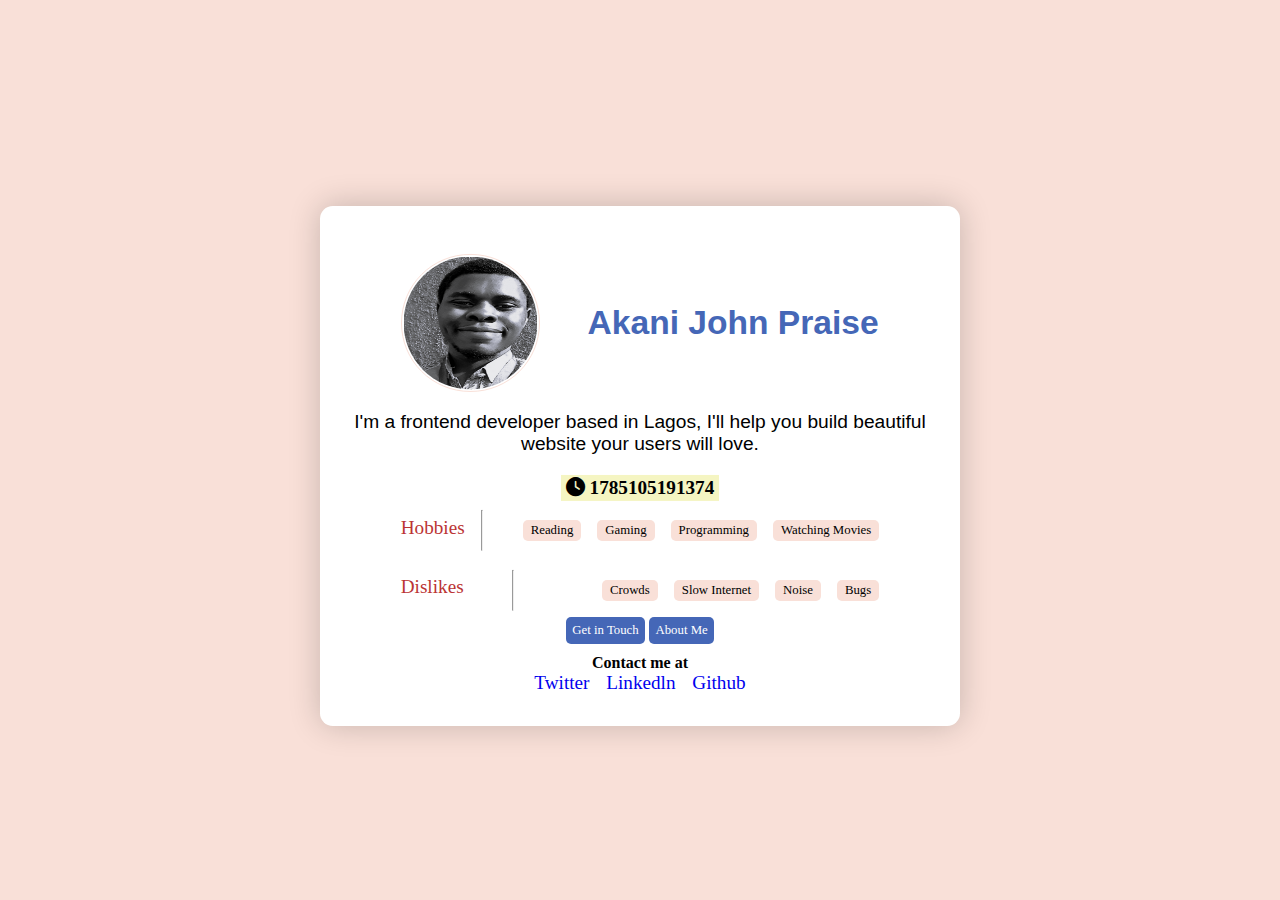
<file: index.html>
<!DOCTYPE html>
<html lang="en">
<head>
    <meta charset="UTF-8">
    <meta name="viewport" content="width=device-width, initial-scale=1.0">
    <title>Profile Card</title>
    <link rel="stylesheet" href="https://cdnjs.cloudflare.com/ajax/libs/font-awesome/6.5.0/css/all.min.css">
    <link rel="stylesheet" href="styles.css">
</head>
<body>
    <article data-testid="test-profile-card" class="profile-card">
            <figure>
            <img src="me.png" alt="user-image" data-testid="test-user-avatar"> 
            <figcaption data-testid="test-user-name"><h2>Akani John Praise</h2></figcaption>
            </figure>        
        <p data-testid="test-user-bio" class="bio">I'm a frontend developer based in Lagos, I'll help you build beautiful website your users will love.</p>
        <div class="clock">
            <i class="fas fa-clock" ></i>
        <b data-testid="test-user-time" id="time"></b>
 </div>
    <div class="about">
        <section id="hobbies" data-testid="test-user-hobbies">
        <span class="list">Hobbies</span>
        <hr>
        <ul>
            <li>Reading</li>
            <li>Gaming</li>
            <li>Programming</li>
            <li>Watching Movies</li>
        </ul>
        </section>
        <section id="dislikes" data-testid="test-user-dislikes">
            <span>Dislikes</span>
            <hr>
            <ul>
                <li>Crowds</li>
                <li>Slow Internet</li>
                <li>Noise</li>
                <li>Bugs</li>
            </ul>
        </section>
    </div>
    <footer>
    <a href="contact-us.html" class="buttons">Get in Touch</a>
    <a href="about-us.html" class="buttons">About Me</a>
    </footer>
     <div class="socials">
        <b>Contact me at</b>
    <nav data-testid="test-user-social-links">
        <a href="https://x.com/happycode_" target="_blank" rel="noopener noreferrer" data-testid="test-user-social-twitter">Twitter</a>
        <a href="https://www.linkedin.com/in/akani-johnpraise-97221222b" target="_blank" data-testid="test-user-social-linkedln">Linkedln</a>
        <a href="https://github.com/Johnn-cyber" target="_blank" data-testid="test-user-social-github">Github</a>
    </nav>
    </div>
    </article>
    <script>
        let time = document.getElementById("time");
        time.textContent =Date.now();
    </script>
</body>

</html>
</file>
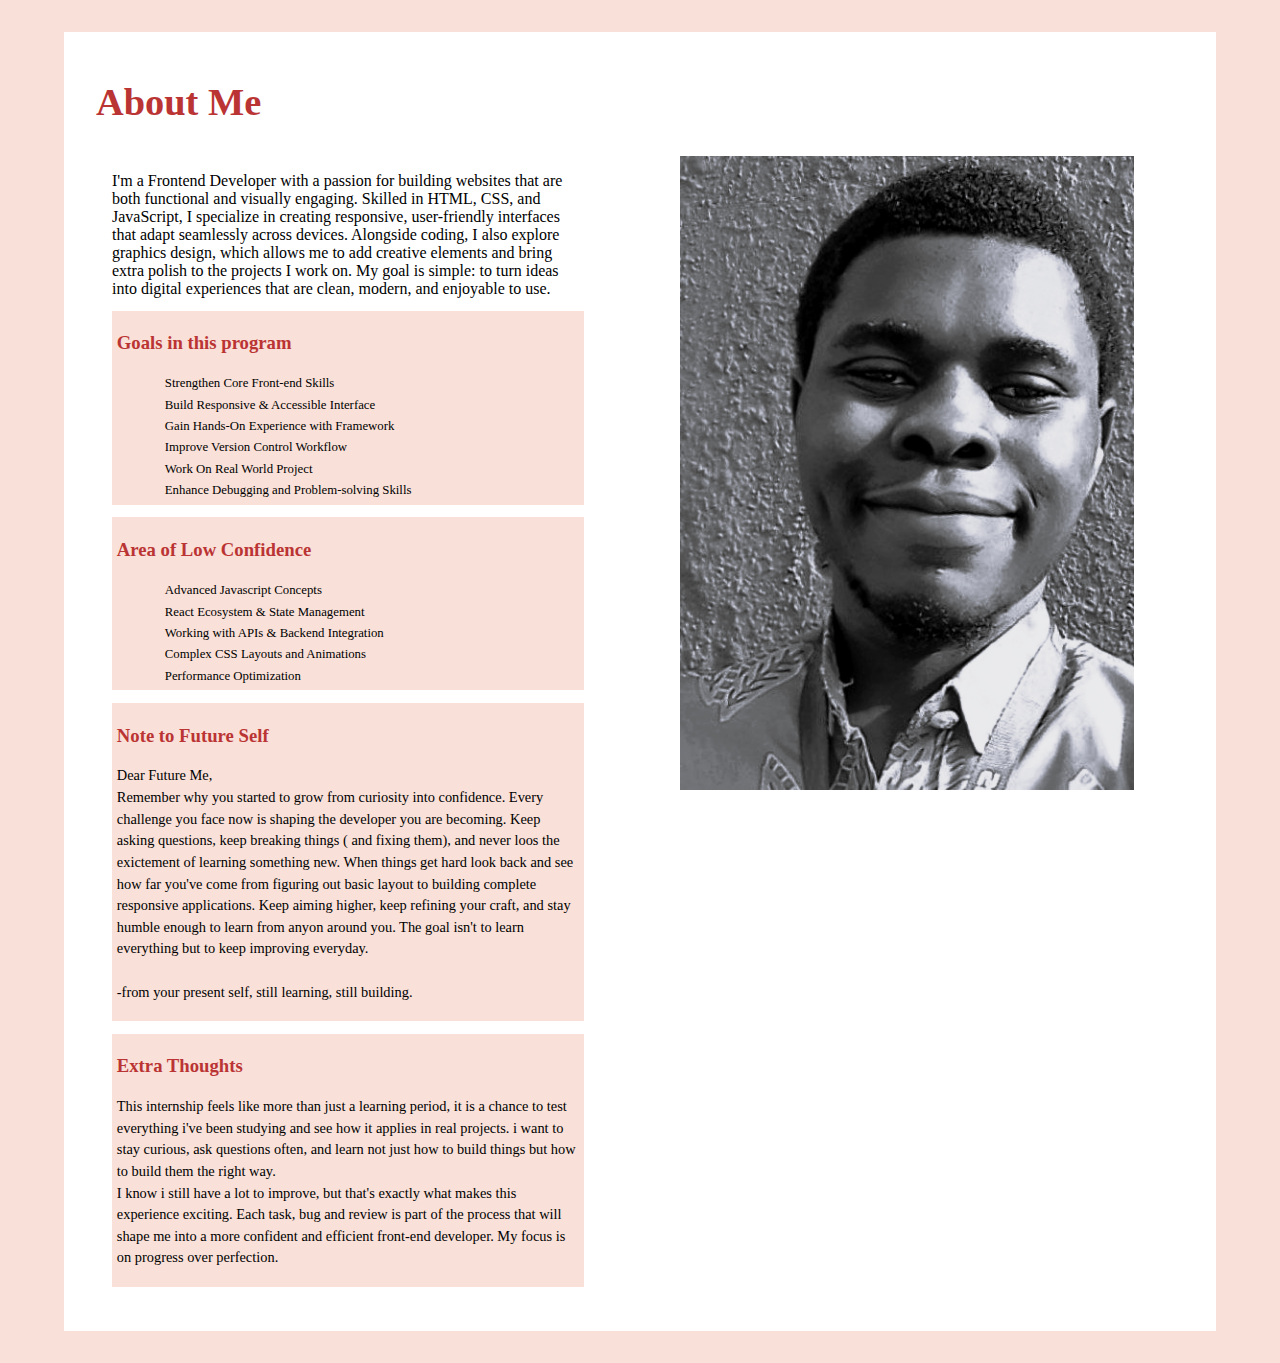
<file: about-us.html>
<!DOCTYPE html>
<html lang="en">
<head>
    <meta charset="UTF-8">
    <meta name="viewport" content="width=device-width, initial-scale=1.0">
    <title>Document</title>
    <link rel="stylesheet" href="styles.css">
</head>
<body>
    <main class="about-container" data-testid="test-about-page">
        <h2>About Me</h2>
     <div class="about-body">
        <div class="about-info">
            <section class="biio" data-testid="test-about-bio">
                I'm a Frontend Developer with a passion for building websites that are both functional and visually engaging. Skilled in HTML, CSS, and JavaScript, I specialize in creating responsive, user-friendly interfaces that adapt seamlessly across devices.
Alongside coding, I also explore graphics design, which allows me to add creative elements and bring extra polish to the projects I work on. My goal is simple: to turn ideas into digital experiences that are clean, modern, and enjoyable to use.
            </section> 
            <section class="add-on" data-testid="test-about-goals">
                <div class="goals-list">
                    <h3>Goals in this program</h3>
                    <ul>
                        <li>Strengthen Core Front-end Skills</li>
                        <li>Build Responsive & Accessible Interface</li>
                        <li>Gain Hands-On Experience with Framework</li>
                        <li>Improve Version Control Workflow</li>
                        <li>Work On Real World Project</li>
                        <li>Enhance Debugging and Problem-solving Skills</li>
                    </ul>
                </div>
            </section>
            <section class="add-on" data-testid="test-about-confidence">
                <div class="goals-list">
                    <h3>Area of Low Confidence</h3>
                    <ul>
                        <li>Advanced Javascript Concepts</li>
                        <li>React Ecosystem & State Management</li>
                        <li>Working with APIs & Backend Integration</li>
                        <li>Complex CSS Layouts and Animations</li>
                        <li>Performance Optimization</li>
                    </ul>
                </div>
            </section>
            <section class="add-on" data-testid="test-about-future-note">
                <div class="goals-list">
                    <h3>Note to Future Self</h3>
                    <p>
                        Dear Future Me,<br> Remember why you started to grow from curiosity into confidence. Every challenge 
                        you face now is shaping the developer you are becoming. Keep asking questions, keep breaking things ( and fixing them), and never loos the exictement of learning something new.
                        When things get hard look back and see how far you've come from figuring out basic layout to building complete responsive applications. Keep aiming higher, keep refining 
                        your craft, and stay humble enough to learn from anyon around you.
                        The goal isn't to learn everything but to keep improving everyday.<br/><br>
                        -from your present self, still learning, still building.
                    </p>
                </div>
            </section>
            <section class="add-on" data-testid="test-about-extra">
                 <div class="goals-list">
                    <h3>Extra Thoughts</h3>
                    <p>
                        This internship feels like more than just a learning period, it is a chance to 
                        test everything i've been studying and see how it applies in real projects. i want
                        to stay curious, ask questions often, and learn not just how to build things but how
                        to build them the right way.
                        <br>
                        I know i still have a lot to improve, but that's exactly what makes this experience exciting.
                        Each task, bug and review is part of the process that will shape me into a more confident and efficient 
                        front-end developer. My focus is on progress over perfection.
                    </p>
                </div>
            </section>
        </div>
        <div class="about-image">
            <img src="me.png" alt="my-image">
        </div>
    </div>
</main>
</body>
</html>
</file>
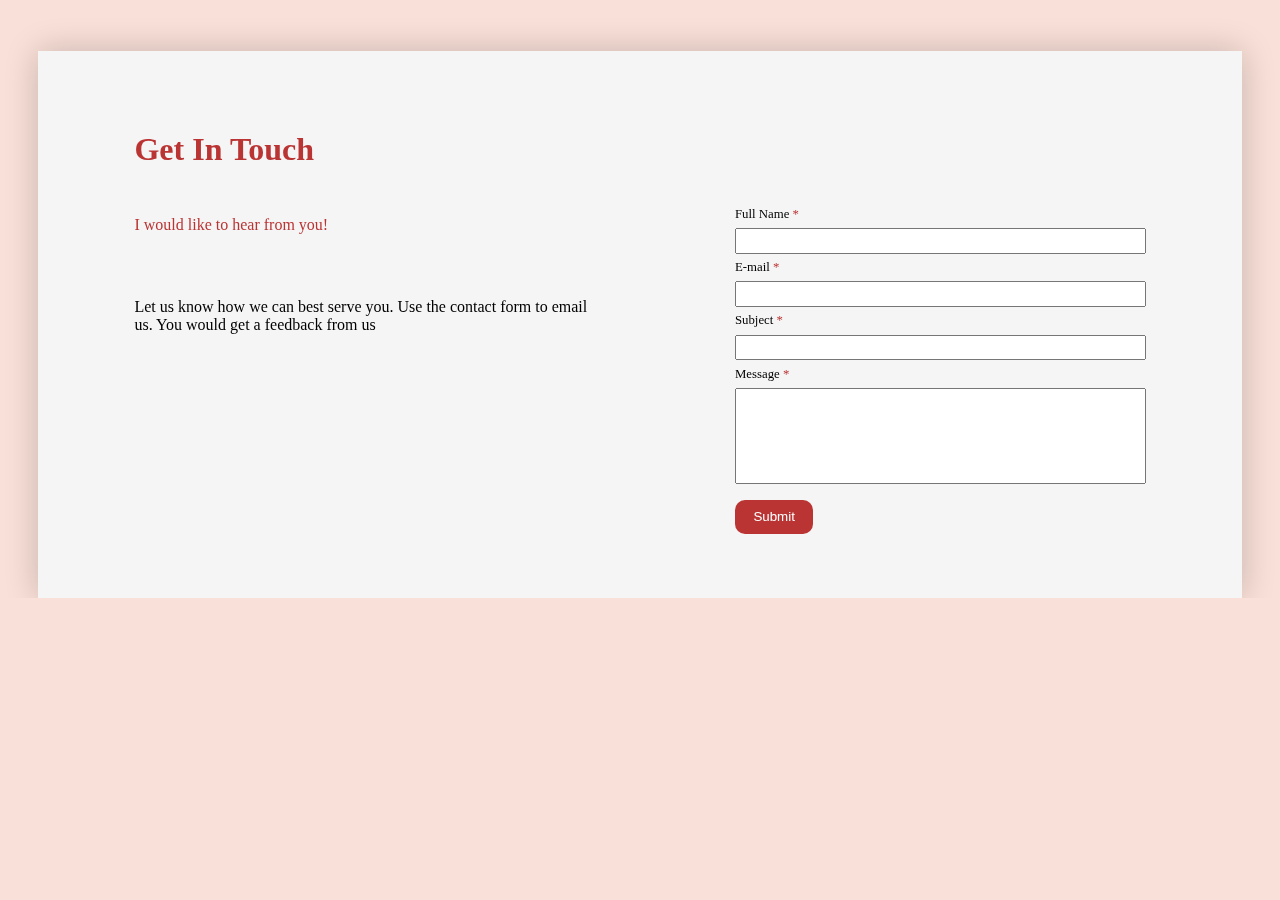
<file: contact-us.html>
<!DOCTYPE html>
<html lang="en">
<head>
    <meta charset="UTF-8">
    <meta name="viewport" content="width=device-width, initial-scale=1.0">
    <title>Contact Us</title>
    <link rel="stylesheet" href="styles.css">
</head>
<body>
    <div class="contact-container">
        <h3>Get In Touch</h3>
        <div class="contact-body">
            <div class="body-text">
                <span>I would like to hear from you!</span>
                <aside>Let us know how we can best serve you. Use the contact form to email us. You would get a feedback from us
                </aside>
            </div>
            <form id="myform">
                <div class="formctain">
                <label for="fname">Full Name <span>*</span> </label>
                <input type="text" name="fname" id="fname" aria-describedby="error-name" data-testid="test-contact-name">
                <div id="error-name" role="alert" data-testid="test-contact-error-name" class="error"></div>
                </div>

                <div class="formctain">
                <label for="email">E-mail <span>*</span></label>
                <input type="email" name="email" id="email" aria-describedby="error-email" data-testid="test-contact-email">
                <div id="error-email" role="alert" data-testid="test-contact-error-email" class="error"></div>
                </div>

                <div class="formctain">
                <label for="subject">Subject <span>*</span></label>
                <input type="text" name="subject" id="subject" aria-describedby="error-subject" data-testid="test-contact-subject">
                <div id="error-subject" role="alert" data-testid="test-contact-error-subject" class="error"></div>
                </div>

                <div class="formctain">
                <label for="message">Message <span>*</span></label>
                <textarea name="message" id="message" aria-describedby="error-message" data-testid="test-contact-message" rows="6" cols="20"></textarea>
                <div id="error-message" role="alert" data-testid="test-contact-error-message" class="error"></div>
                </div>
                <input type="submit" name="submit" value="Submit" id="submit-button" data-testid="test-contact-submit">   
                <div id="success" data-testid="test-contact-success" class="success"></div>
            </form>
        </div>
    </div>

    <script src="script.js"></script>
</body>
</html>
</file>
<file: styles.css>
body,html{
    margin:0;
    padding: 0;
    overflow-x: hidden;
    width:100%;
    background-color:#f9e0d8;
}
*{
    box-sizing: border-box;
}
.profile-card{
    position: absolute;
    top: 50%;
    left: 50%;
    transform: translate(-50%,-50%);
    margin-top: 1rem;
    justify-self: center;
    width: fit-content;
     background-color: rgb(255, 255, 255);
    box-shadow: 0 0 2rem 0 rgba(0, 0, 0, 0.2);
    border-radius: 0.8rem;
    padding:2rem;
}
figure{
    display: flex;
    margin: 1rem 0;
    justify-content: center;
    gap: 3rem;
}
figure img{
    width: 24%;
    height:auto;
    border: 1px solid #f9e0d8;
    padding: 0.1rem;
    border-radius: 50%;
    aspect-ratio: 1/1;
}
figcaption{
    font-family: 'Montserrat', sans-serif;
    font-weight: 600;
    font-size: clamp(1rem, calc(1rem + 0.5vw), 2rem);
    align-self: center;
    color: #4567b7;
}
.clock{
    display: flexbox;
    justify-self: center;
    background-color: rgb(245, 245, 194);
    padding: 2px 5px 2px 5px;
    font-size: clamp(0.8rem, calc(0.8rem + 0.5vw), 1.5rem);
}
.bio{
    font-family: 'Open Sans', sans-serif;
    font-weight: 300;
    text-align: center;
    font-size: clamp(0.8rem, calc(0.8rem + 0.5vw), 1.2rem);
}
.about{
    justify-self: center;
}
#hobbies, #dislikes{
    display: flex;
    font-size: clamp(0.8rem, calc(0.8em + 0.5vw), 1.5rem);
}
.list{
    margin-right: 1rem;
}
ul{
    list-style: none;
    display: flex;
    gap: 1rem;
}
li{
    font-size: 0.8rem;
    background-color: #f9e0d8;
    padding: 0.2rem 0.5rem;
    border-radius: 5px;
}
.socials{
    text-align: center;
    margin-top: 1rem;
}
a{
    text-decoration: none;
    padding: 0.4rem;
    font-size: clamp(0.8rem, calc(0.8rem + 0.5vw), 1.5rem);
}
.contact-container{
    justify-self: center;
    background-color: whitesmoke;
    margin-top: 3.2rem;
    backdrop-filter: blur(10px);
    box-shadow: 0 0 2rem 0 rgba(0, 0, 0, 0.2);
    padding: 3rem 6rem;
}
.contact-container h3{
    color:rgb(187, 52, 52);
    font-size: 2rem;
}
span{
    margin-top: 1rem;
    color:rgb(187, 52, 52);
}
.contact-body{
    display: flex;
    justify-content: space-between;
    gap: 8rem;
}
.body-text{
    display: flex;
    flex-direction: column;
    gap: 4rem;
}
.formctain{
    display: flex;
    flex-direction: column;
}
label{
    font-size: 0.8rem;
    padding: 0.4rem 0;
}
form{
    width: 60%;
}
aside{
    word-wrap: break-word;
    white-space: normal;
}
input[type=submit]{
    color: #fff;
    margin: 1rem 0;
    border: 0;
    background-color: rgb(187, 52, 52);
    border-radius: 10px;
    width: 4.9rem;
    height: 2.1rem;
    &:hover{
        background-color: rgb(211, 89, 89);
        cursor: pointer;
    }
}
textarea{
    resize: none;
}
input{
    height: 1.6rem;
}
.error{
    display: none;
    color: white;
    background-color: #ff0000;
    width: fit-content;
    font-size: 0.7rem;
    padding: 0.1rem 1rem;
    margin-top: 0.2rem;
}
.success{
    display: none;
    color: white;
    background-color: #008000;
    width: fit-content;
    font-size: 1rem;
    padding: 0.1rem 1rem;
    margin-top: 0.2rem;
}
footer{
    justify-self: center;
}
.buttons{
    background-color: #4567b7;
    border-radius: 5px;
    font-size: 0.8rem;
    color: rgb(255, 255, 255);
    &:hover{
        cursor: pointer;
    }
}
main{
    justify-self: center;
    margin: 2rem 4rem;
    padding: 1rem 2rem;
    background-color: white;
}
main h2{
    font-size: 2.4rem;
    color: rgb(187, 52, 52);
}
.about-body{
    display: grid;
    grid-template-columns: repeat(2,1fr);
    gap: 5rem;
}
.about-image{
    width: 100%;
}
.about-image img{
    width: 90%;
}
.about-info{
    padding: 1rem;
}
.goals-list h3{
    color: rgb(187, 52, 52);
}
.goals-list ul{
    display: block;
    margin: 0;
}
.add-on{
    background-color: #f9e0d8   ;
    padding: 0.2rem 0.3rem;
    margin: 0.8rem 0;
}
.add-on p{
    font-size: 0.9rem;
    line-height: 1.5;
     word-wrap: break-word;
    white-space: normal
}
@media screen and (min-width:320px) and (max-width:425px){
    .profile-card{
        margin-top: 0;
        top:0;
        left:0;
        transform:translate(0,0);
        width: 100%;
        height: auto;
    }
    figure{
        align-items: center;
        flex-direction:column;
        gap: 1rem;
    }
    figure img{
        width:80%;
    }
    .about{
        flex-direction: column;
    }
    ul{
        padding: 0;
        margin: 0;
        gap: 0.1rem;
    }
    .list{
        margin-right: 0.1rem;
    }
    #dislikes, #hobbies{
        flex-direction: column;
    }
    .contact-container{
        margin-top: 0;
        padding: 2rem 5rem;
    }
    .contact-body{
        flex-direction: column;
        gap: 3rem;
    }
    form{
        width: 100%;
    }
    .body-text{
        gap: 2rem;
    }
    main{
        margin: 0;
    padding: 0.5rem 0.4rem;
    background-color: white;
}
    .about-body{
        gap: 1rem;
        display: flex;
        flex-direction: column-reverse;
    }
    .about-image img{
        width: 100%;
    }
    .add-on p{
        padding: 0 0.3rem;
    }
}
@media screen and (min-width:426px) and (max-width:768px){
    .profile-card{
        width: 90%;
    }
    figure img{
        width:30%;
    }
    .contact-container{
    align-self: center;
    margin-top: 1rem;
    padding: 1.4rem 4.2rem;
    }
    .contact-body{
        gap: 1.3rem;
    }
    form{
        width: 100%;
    }
    .about-body{
        gap: 2rem;
    }
    blockquote{
        padding: 0;
    }
}
</file>
